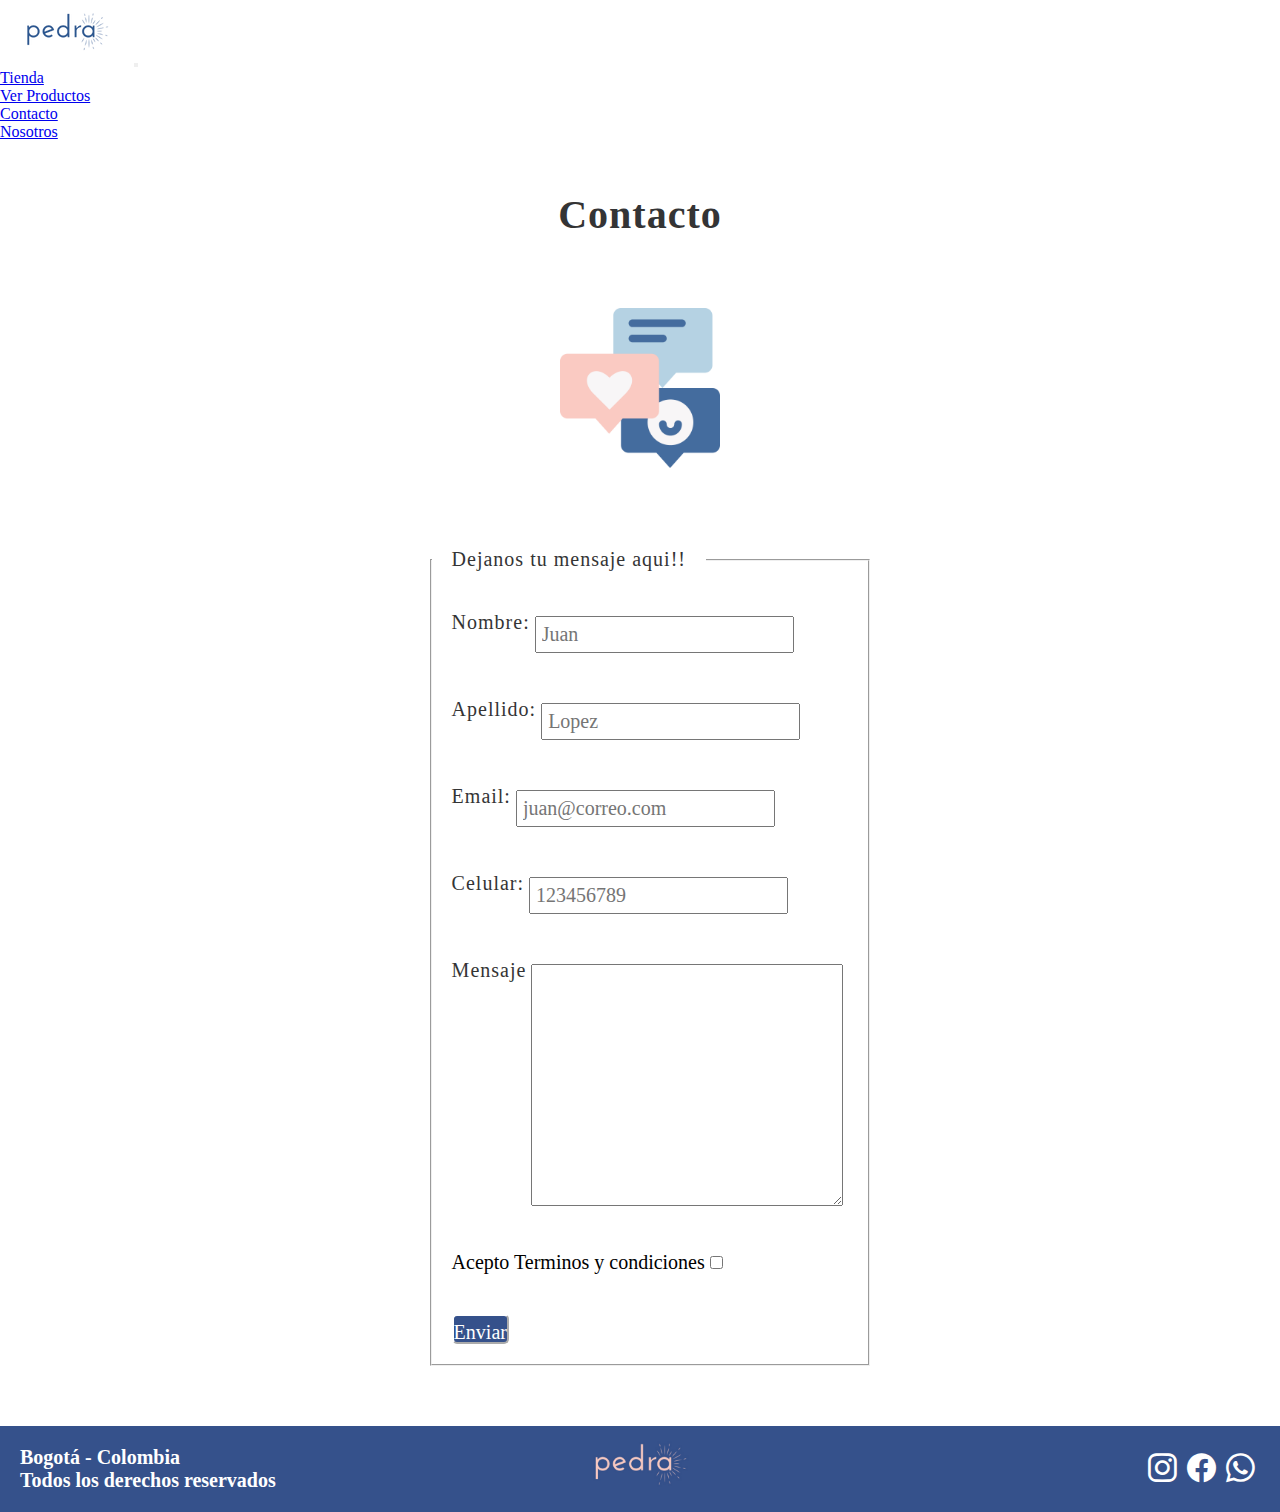
<file: paginas/contacto.html>
<!DOCTYPE html>
<html lang="es">
<head>
    <meta charset="UTF-8">
    <meta http-equiv="X-UA-Compatible" content="IE=edge">
    <meta name="vieport" content="width=device-width, initial-scale=1.0">
    <!--SEO-->
    <meta name="description" content="Si tienes dudas o inquietudes, ponte en contacto con nosotros">
    <meta name="description" content="joyería, joyería bogota, joyas, anillos, anillos de compromiso, joyas de oro, joyas de plata">
        <!--bootstrap-->
        <link href="https://cdn.jsdelivr.net/npm/bootstrap@5.1.3/dist/css/bootstrap.min.css" 
        rel="stylesheet" integrity="sha384-1BmE4kWBq78iYhFldvKuhfTAU6auU8tT94WrHftjDbrCEXSU1oBoqyl2QvZ6jIW3" 
        crossorigin="anonymous"/>
        <link rel="stylesheet" href="https://cdn.jsdelivr.net/npm/bootstrap-icons@1.9.1/font/bootstrap-icons.css">
        <!--Favicon-->
    <link rel="shortcut icon" href="../images/logos/Original.png" type="imagen/x.icon">
    <!--Hoja de estilos de manera externa-->
    <link rel="stylesheet" href="../ccs/estilos.css">
    <title>Pedra | Contacto</title>
</head>

<body>

<div>
    <header>
        <nav class="navbar navbar-expand-lg navbar-light bg-light">
            <div class="container-fluid">
                <a class="navbar-brand" href="../index.html">
                    <img src="../images/logos/Logo Web.png" alt="logo" class="navbar-brand.logo"></a>
                <button class="navbar-toggler" 
                    type="button" 
                    data-bs-toggle="collapse" 
                    data-bs-target="#navbarSupportedContent" 
                    aria-controls="navbarSupportedContent" 
                    aria-expanded="false" 
                    aria-label="Toggle navigation">
                    <span class="navbar-toggler-icon"></span>
                </button>
                <div class="collapse navbar-collapse" id="navbarSupportedContent">
                    <ul class="navbar-nav me-auto mb-2 mb-lg-0">
                        <li class="nav-item dropdown"><a class="nav-link dropdown-toggle" 
                            href="/paginas/tienda.html" 
                            id="navbarDropdown" 
                            role="button" 
                            data-bs-toggle="dropdown" 
                            aria-expanded="false">Tienda
                            </a>
                    <ul class="dropdown-menu" aria-labelledby="navbarDropdown">
                        <li><a class="dropdown-item" href="../paginas/tienda.html">Ver Productos</a></li>
                    </ul>
                    </li>
                    <li class="nav-item">
                    <a class="nav-link" href="#">Contacto</a>
                    </li>
                    <li class="nav-item">
                    <a class="nav-link" href="../paginas/nosotros.html">Nosotros</a>
                    </li>
                        
                    </ul>
                </div>
            </div>
            </nav>    
    </header>
</div>

<main id="mainContacto">

    <section>
        <h1 class="fontTitulos">Contacto</h1>
    </section>

    <section class="paginaContacto">
        <section>
            <img class="imagenContacto" src="../assets/Iconos/Contacto.png" alt="Contacto">
        </section>
        <nav>

        <!--Formulario de contacto-->
            <form class="formularioContacto" action="procesar.php" name="contacto" method="post">
                <fieldset>

                    <legend class="fontParrafos">Dejanos tu mensaje aqui!!</legend>

                    <p>    
                    <label class="fontParrafos">Nombre:
                        <input type="text" name="nombre" placeholder="Juan" required class="textoFormulario">
                    </label>
                    </p>

                    <p>
                    <label class="fontParrafos">Apellido:
                        <input type="text" name="apellido" placeholder="Lopez" required class="textoFormulario">
                    </label>
                    </p>

                    <p>
                    <label class="fontParrafos">Email:
                        <input type="email" name="email" placeholder="juan@correo.com" required class="textoFormulario">
                    </label>
                    </p>

                    <p>
                    <label class="fontParrafos">Celular:
                        <input type="text" name="celular" placeholder="123456789" required class="textoFormulario">
                    </label>
                    </p>

                    <p>
                    <label class="fontParrafos">Mensaje 
                        <textarea name="" id="text" cols="30" rows="10" class="textoFormulario"></textarea>
                    </label>
                    </p>

                    <!--Botones-->
                    <p class="espacioChecbox">
                        <label>Acepto Terminos y condiciones
                        <input type="checkbox" name="T&C" value="Acepto">
                    </label>
                    </p>

                    <!--Botones de formulario-->
                    <p class="espacioButton">
                        <button class="button" type="submit">Enviar</button>
                    </p>

                </fieldset>

            </form>

            </nav>

</section>
</main>

<footer>
    <article class="textofooter">
        <h4>Bogotá - Colombia</h4>
        <h4>Todos los derechos reservados</h4>
    </article>

    <ul class="redesSociales">
        <i class="bi bi-instagram"> </i>
        <i class="bi bi-facebook"></i>
        <i class="bi bi-whatsapp"></i>
    </ul>

</footer>

<!--bootstrap-->
<script src="https://cdn.jsdelivr.net/npm/@popperjs/core@2.10.2/dist/umd/popper.min.js" 
integrity="sha384-7+zCNj/IqJ95wo16oMtfsKbZ9ccEh31eOz1HGyDuCQ6wgnyJNSYdrPa03rtR1zdB" 
crossorigin="anonymous"></script>
<script src="https://cdn.jsdelivr.net/npm/bootstrap@5.1.3/dist/js/bootstrap.min.js" 
integrity="sha384-QJHtvGhmr9XOIpI6YVutG+2QOK9T+ZnN4kzFN1RtK3zEFEIsxhlmWl5/YESvpZ13" 
crossorigin="anonymous"></script>

</body>

</html>
</file>
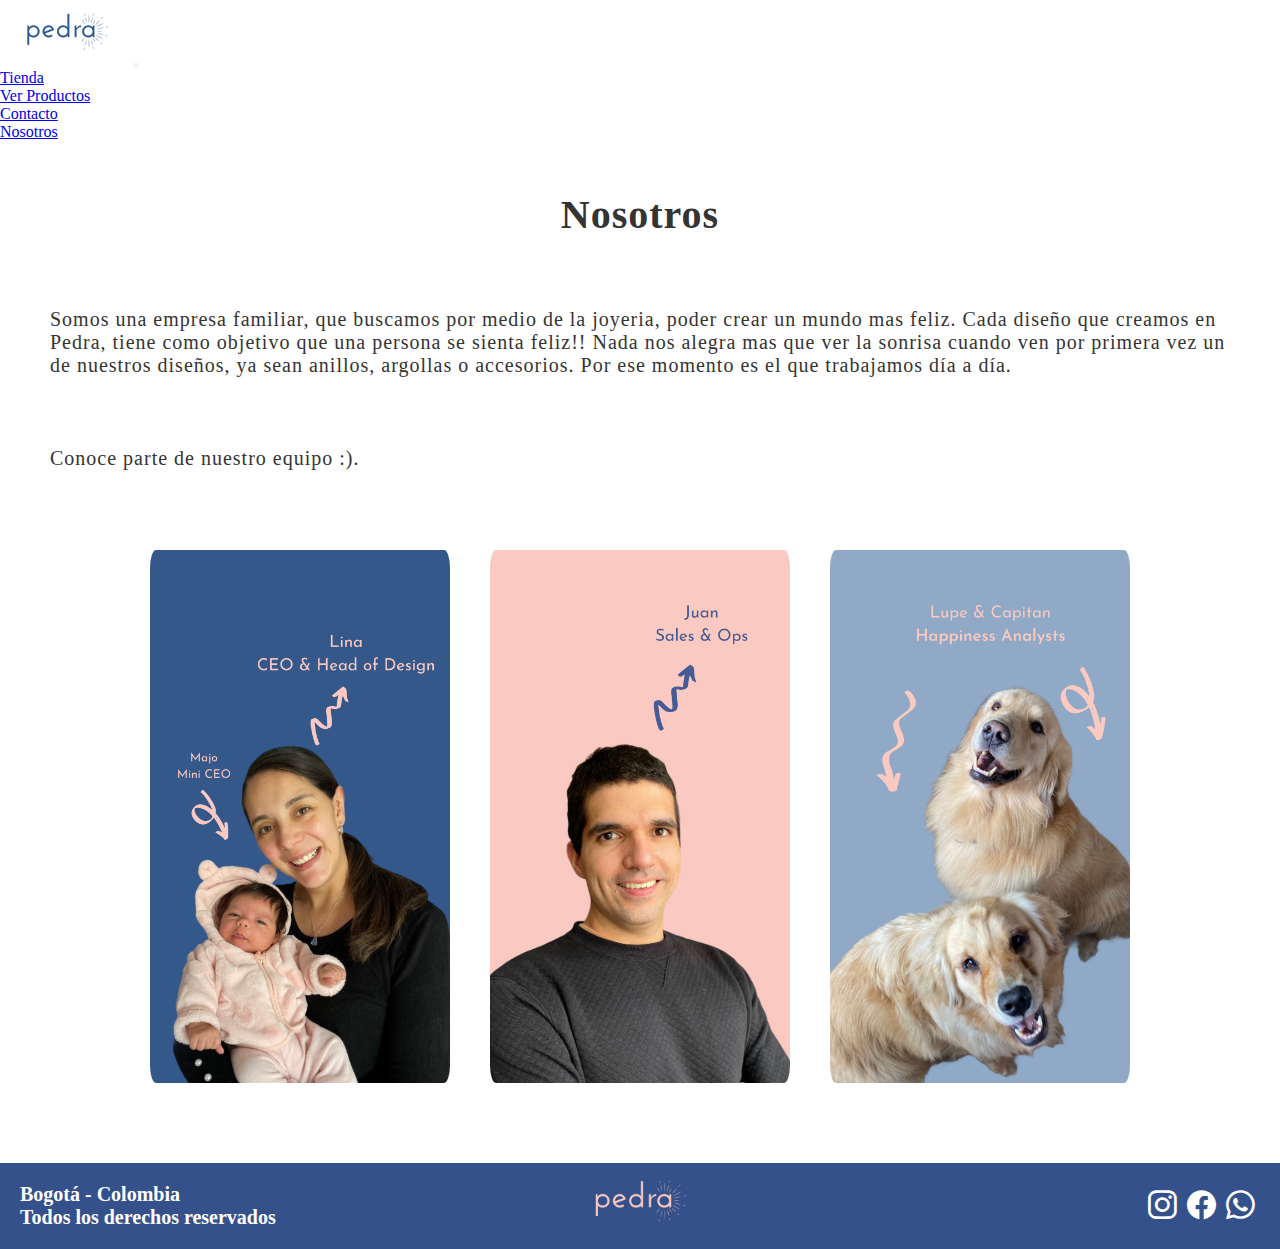
<file: paginas/nosotros.html>
<!DOCTYPE html>
<html lang="es">
<head>
    <meta charset="UTF-8">
    <meta http-equiv="X-UA-Compatible" content="IE=edge">
    <meta name="vieport" content="width=device-width, initial-scale=1.0">
    <!--SEO-->
    <meta name="description" content="Conoce un poco mas sobre nosotros">
    <meta name="description" content="joyeria, joyeria bogota, joyas, anillos, anillos de compromiso, joyas de oro, joyas de plata">
        <!--bootstrap-->
        <link href="https://cdn.jsdelivr.net/npm/bootstrap@5.1.3/dist/css/bootstrap.min.css" 
        rel="stylesheet" integrity="sha384-1BmE4kWBq78iYhFldvKuhfTAU6auU8tT94WrHftjDbrCEXSU1oBoqyl2QvZ6jIW3" 
        crossorigin="anonymous"/>
        <link rel="stylesheet" href="https://cdn.jsdelivr.net/npm/bootstrap-icons@1.9.1/font/bootstrap-icons.css">
        <!--Favicon-->
    <link rel="shortcut icon" href="../images/logos/Original.png" type="imagen/x.icon">
    <!--Hoja de estilos de manera externa-->
    <link rel="stylesheet" href="../ccs/estilos.css">
    <title>Pedra | Nosotros</title>
</head>

<body>

<div>
    <header>
        <nav class="navbar navbar-expand-lg navbar-light bg-light">
            <div class="container-fluid">
                <a class="navbar-brand" href="../index.html">
                    <img src="../images/logos/Logo Web.png" alt="logo" class="navbar-brand.logo"></a>
                    <button class="navbar-toggler" 
                    type="button" 
                    data-bs-toggle="collapse" 
                    data-bs-target="#navbarSupportedContent" 
                    aria-controls="navbarSupportedContent" 
                    aria-expanded="false" 
                    aria-label="Toggle navigation">
                    <span class="navbar-toggler-icon"></span>
                </button>
                <div class="collapse navbar-collapse" id="navbarSupportedContent">
                    <ul class="navbar-nav me-auto mb-2 mb-lg-0">
                        <li class="nav-item dropdown"><a class="nav-link dropdown-toggle" 
                            href="/paginas/tienda.html" 
                            id="navbarDropdown" 
                            role="button" 
                            data-bs-toggle="dropdown" 
                            aria-expanded="false">Tienda
                            </a>
                    <ul class="dropdown-menu" aria-labelledby="navbarDropdown">
                        <li><a class="dropdown-item" href="../paginas/tienda.html">Ver Productos</a></li>
                    </ul>
                    </li>
                    <li class="nav-item">
                    <a class="nav-link" href="../paginas/contacto.html">Contacto</a>
                    </li>
                    <li class="nav-item">
                    <a class="nav-link" href="#">Nosotros</a>
                    </li>
                        
                    </ul>
                </div>
            </div>
            </nav>    
    </header>
</div>

<main id="mainNosotros">
    
    <section>
        <h1 class="fontTitulos">Nosotros</h1>

        <article>
            <p class="textoNosotros">Somos una empresa familiar, que buscamos por medio de la joyeria, poder crear un mundo mas feliz. 
                Cada diseño que creamos en Pedra, tiene como objetivo que una persona se sienta feliz!! Nada nos alegra mas que ver la sonrisa cuando ven por primera vez un de nuestros diseños, 
                ya sean anillos, argollas o accesorios. Por ese momento es el que trabajamos día a día.</p>
            <p class="textoNosotros">Conoce parte de nuestro equipo :). </p>
        </article>


        <article class="fotosNosotros">
            <img class="fotoNosotros" src="../images/photos/Lina y Majo.png" alt="LinayMajo">
            <img class="fotoNosotros" src="../images/photos/Juan.png" alt="Juan">
            <img class="fotoNosotros" src="../images/photos/Capi y Lupe.png" alt="CapiLupe">
        </article>

    </section>

    </main>
    
    

    <footer>
        <article class="textofooter">
            <h4>Bogotá - Colombia</h4>
            <h4>Todos los derechos reservados</h4>
        </article>
    
        <ul class="redesSociales">
            <i class="bi bi-instagram"> </i>
            <i class="bi bi-facebook"></i>
            <i class="bi bi-whatsapp"></i>
        </ul>
    
    </footer>
    
    <!--bootstrap-->
    <script src="https://cdn.jsdelivr.net/npm/@popperjs/core@2.10.2/dist/umd/popper.min.js" 
    integrity="sha384-7+zCNj/IqJ95wo16oMtfsKbZ9ccEh31eOz1HGyDuCQ6wgnyJNSYdrPa03rtR1zdB" 
    crossorigin="anonymous"></script>
    <script src="https://cdn.jsdelivr.net/npm/bootstrap@5.1.3/dist/js/bootstrap.min.js" 
    integrity="sha384-QJHtvGhmr9XOIpI6YVutG+2QOK9T+ZnN4kzFN1RtK3zEFEIsxhlmWl5/YESvpZ13" 
    crossorigin="anonymous"></script>


</body>
</html>
</file>
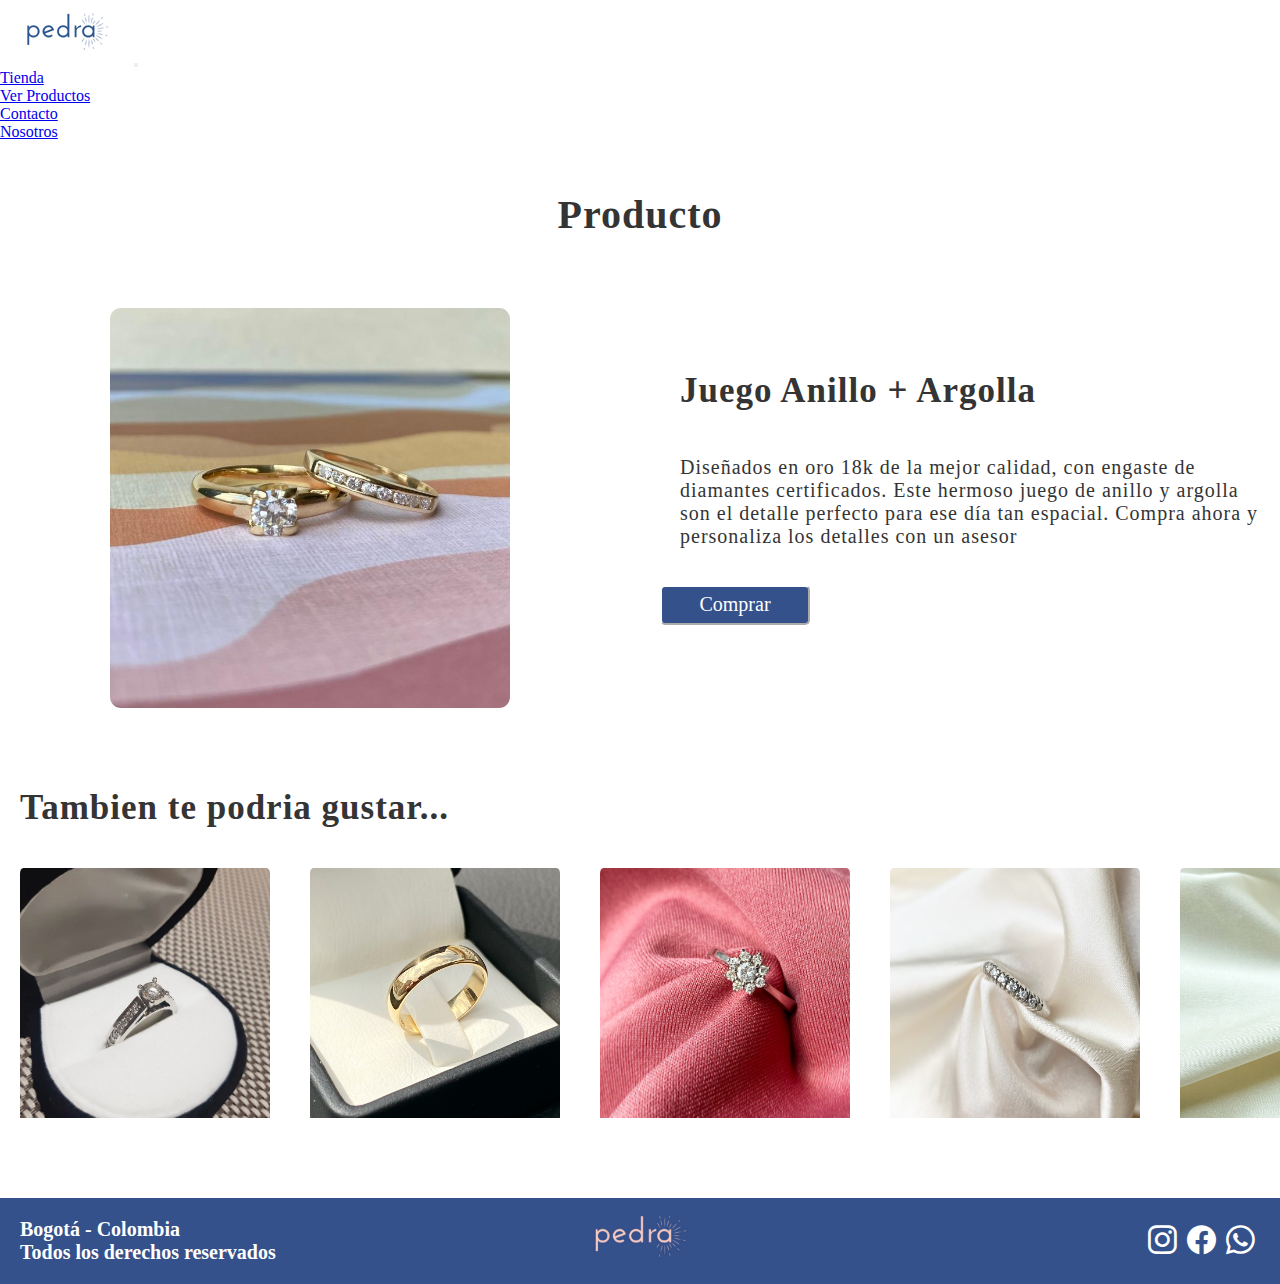
<file: paginas/producto.html>
<!DOCTYPE html>
<html lang="es">
<head>
    <meta charset="UTF-8">
    <meta http-equiv="X-UA-Compatible" content="IE=edge">
    <meta name="vieport" content="width=device-width, initial-scale=1.0">
    <!--SEO-->
    <meta name="description" content="Descubre este diseño que creamos para ti">
    <meta name="description" content="joyeria, joyeria bogota, joyas, anillos, anillos de compromiso, joyas de oro, joyas de plata">
        <!--bootstrap-->
        <link href="https://cdn.jsdelivr.net/npm/bootstrap@5.1.3/dist/css/bootstrap.min.css" 
        rel="stylesheet" integrity="sha384-1BmE4kWBq78iYhFldvKuhfTAU6auU8tT94WrHftjDbrCEXSU1oBoqyl2QvZ6jIW3" 
        crossorigin="anonymous"/>
        <link rel="stylesheet" href="https://cdn.jsdelivr.net/npm/bootstrap-icons@1.9.1/font/bootstrap-icons.css">
        <!--Favicon-->
    <link rel="shortcut icon" href="../images/logos/Original.png" type="imagen/x.icon">
    <!--Hoja de estilos de manera externa-->
    <link rel="stylesheet" href="../ccs/estilos.css">
    <title>Pedra | Producto</title>
</head>

<body>

<div>
    <header>
        <nav class="navbar navbar-expand-lg navbar-light bg-light">
            <div class="container-fluid">
                <a class="navbar-brand" href="../index.html">
                    <img src="../images/logos/Logo Web.png" alt="logo" class="navbar-brand.logo"></a>
                <button class="navbar-toggler" 
                    type="button" 
                    data-bs-toggle="collapse" 
                    data-bs-target="#navbarSupportedContent" 
                    aria-controls="navbarSupportedContent" 
                    aria-expanded="false" 
                    aria-label="Toggle navigation">
                    <span class="navbar-toggler-icon"></span>
                </button>
                <div class="collapse navbar-collapse" id="navbarSupportedContent">
                    <ul class="navbar-nav me-auto mb-2 mb-lg-0">
                        <li class="nav-item dropdown"><a class="nav-link dropdown-toggle" 
                            href="#" 
                            id="navbarDropdown" 
                            role="button" 
                            data-bs-toggle="dropdown" 
                            aria-expanded="false">Tienda
                            </a>
                    <ul class="dropdown-menu" aria-labelledby="navbarDropdown">
                        <li><a class="dropdown-item" href="../paginas/tienda.html">Ver Productos</a></li>
                    </ul>
                    </li>
                    <li class="nav-item">
                    <a class="nav-link" href="../paginas/contacto.html">Contacto</a>
                    </li>
                    <li class="nav-item">
                    <a class="nav-link" href="../paginas/nosotros.html">Nosotros</a>
                    </li>
                        
                    </ul>
                </div>
            </div>
            </nav>    
    </header>
</div>

<main>
    <section>
        <h1 class="fontTitulos">Producto</h1>
    </section>


<section id="mainProducto">
    <img class="fotoProducto"src="../images/photos/producto1.jpg" alt="">
<h3 class="fontSubtitulos">Juego Anillo + Argolla</h3>
<p class="fontParrafos">Diseñados en oro 18k de la mejor calidad, con engaste de diamantes certificados. Este hermoso juego de anillo y argolla son el detalle perfecto para ese día tan espacial. Compra ahora y personaliza los detalles con un asesor</p>
<form action="#"><input type="submit" value="Comprar" class="buttonComprar">
</section>

<section>
    <h3 class="fontSubtitulos">Tambien te podria gustar...</h3>
        <div class="tambienTePodriaGustar">
            <img class="productoRelacionado" src="../images/photos/producto5.JPG" alt="">
            <img class="productoRelacionado" src="../images/photos/producto2.JPG" alt="">
            <img class="productoRelacionado" src="../images/photos/producto7.JPG" alt="">
            <img class="productoRelacionado" src="../images/photos/producto9.JPG" alt="">
            <img class="productoRelacionado" src="../images/photos/producto3.JPG" alt="">
        </div>
</section>

</main>


<footer>
    <article class="textofooter">
        <h4>Bogotá - Colombia</h4>
        <h4>Todos los derechos reservados</h4>
    </article>

    <ul class="redesSociales">
        <i class="bi bi-instagram"> </i>
        <i class="bi bi-facebook"></i>
        <i class="bi bi-whatsapp"></i>
    </ul>

</footer>

<!--bootstrap-->
<script src="https://cdn.jsdelivr.net/npm/@popperjs/core@2.10.2/dist/umd/popper.min.js" 
integrity="sha384-7+zCNj/IqJ95wo16oMtfsKbZ9ccEh31eOz1HGyDuCQ6wgnyJNSYdrPa03rtR1zdB" 
crossorigin="anonymous"></script>
<script src="https://cdn.jsdelivr.net/npm/bootstrap@5.1.3/dist/js/bootstrap.min.js" 
integrity="sha384-QJHtvGhmr9XOIpI6YVutG+2QOK9T+ZnN4kzFN1RtK3zEFEIsxhlmWl5/YESvpZ13" 
crossorigin="anonymous"></script>

</body>
</html>
</file>
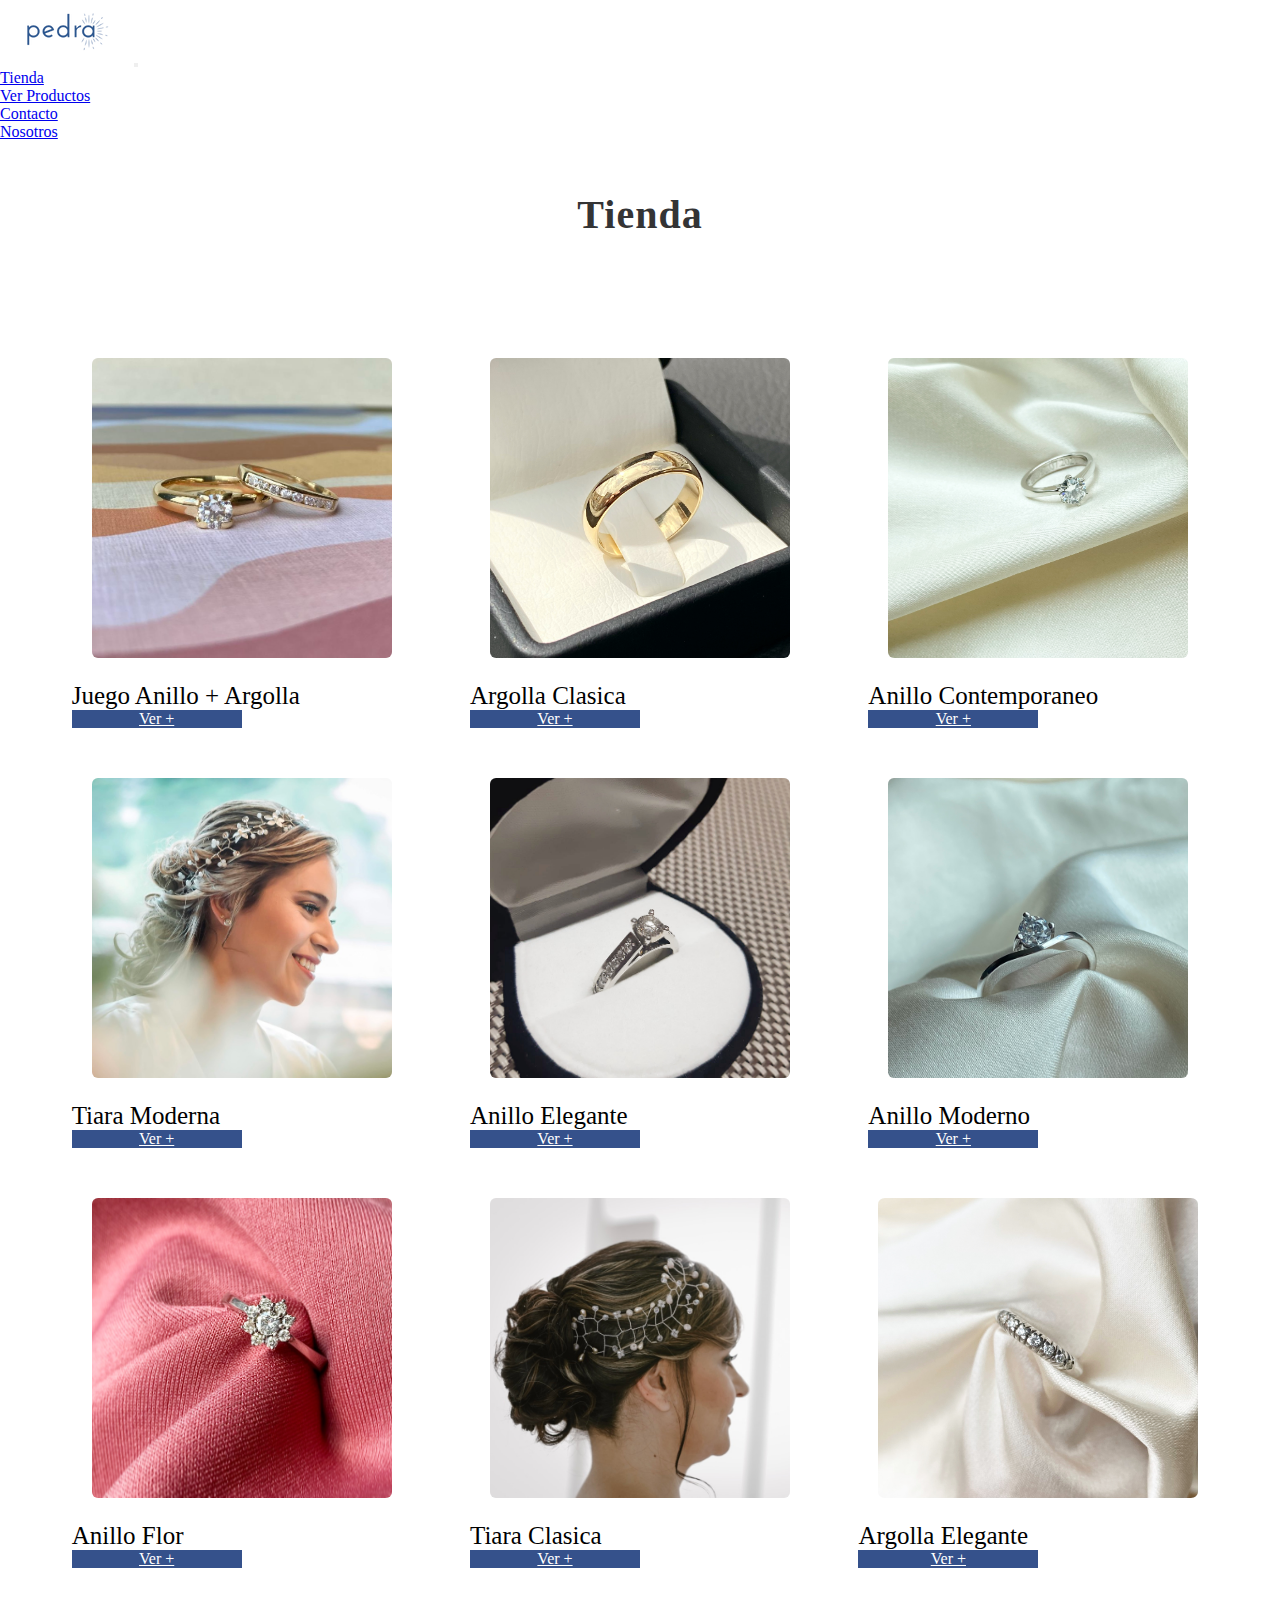
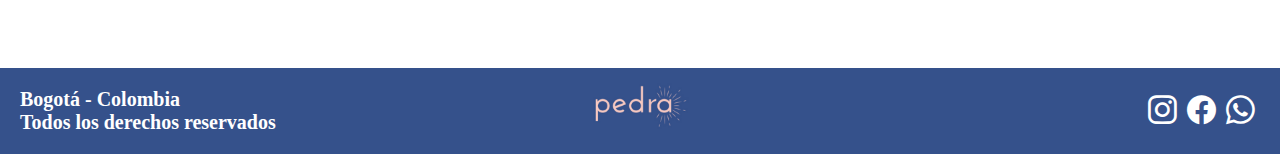
<file: paginas/tienda.html>
<!DOCTYPE html>
<html lang="es">
<head>
    <meta charset="UTF-8">
    <meta http-equiv="X-UA-Compatible" content="IE=edge">
    <meta name="vieport" content="width=device-width, initial-scale=1.0">
    <!--SEO-->
    <meta name="description" content="Descubre nuestra tienda online con los mejores diseños">
    <meta name="description" content="joyeria, joyeria bogota, joyas, anillos, anillos de compromiso, joyas de oro, joyas de plata">
    <!--bootstrap-->
    <link href="https://cdn.jsdelivr.net/npm/bootstrap@5.1.3/dist/css/bootstrap.min.css" 
    rel="stylesheet" integrity="sha384-1BmE4kWBq78iYhFldvKuhfTAU6auU8tT94WrHftjDbrCEXSU1oBoqyl2QvZ6jIW3" 
    crossorigin="anonymous"/>
    <link rel="stylesheet" href="https://cdn.jsdelivr.net/npm/bootstrap-icons@1.9.1/font/bootstrap-icons.css">
    <!--Favicon-->
    <link rel="shortcut icon" href="../images/logos/Original.png" type="imagen/x.icon">
    <!--Hoja de estilos de manera externa-->
    <link rel="stylesheet" href="../ccs/estilos.css">
    <title>Pedra | Tienda</title>
</head>

<body>

    <div>
        <header>
            <nav class="navbar navbar-expand-lg navbar-light bg-light">
                <div class="container-fluid">
                    <a class="navbar-brand" href="../index.html">
                        <img src="../images/logos/Logo Web.png" alt="logo" class="navbar-brand.logo"></a>
                    <button class="navbar-toggler" 
                        type="button" 
                        data-bs-toggle="collapse" 
                        data-bs-target="#navbarSupportedContent" 
                        aria-controls="navbarSupportedContent" 
                        aria-expanded="false" 
                        aria-label="Toggle navigation">
                        <span class="navbar-toggler-icon"></span>
                    </button>
                    <div class="collapse navbar-collapse" id="navbarSupportedContent">
                        <ul class="navbar-nav me-auto mb-2 mb-lg-0">
                            <li class="nav-item dropdown"><a class="nav-link dropdown-toggle" 
                                href="#" 
                                id="navbarDropdown" 
                                role="button" 
                                data-bs-toggle="dropdown" 
                                aria-expanded="false">Tienda
                                </a>
                        <ul class="dropdown-menu" aria-labelledby="navbarDropdown">
                            <li><a class="dropdown-item" href="#">Ver Productos</a></li>
                        </ul>
                        </li>
                        <li class="nav-item">
                        <a class="nav-link" href="../paginas/contacto.html">Contacto</a>
                        </li>
                        <li class="nav-item">
                        <a class="nav-link" href="../paginas/nosotros.html">Nosotros</a>
                        </li>
                            
                        </ul>
                    </div>
                </div>
                </nav>    
        </header>
    </div>



<main class="mainTienda">
        <h1 class="fontTitulos">Tienda</h1>
        <section class="catalogoTienda">
            <div>
                <img class="fotoProductoVistaPrevia" src="../images/photos/producto1.jpg" alt=""></img>
                <p class="tituloProductoTienda">Juego Anillo + Argolla</p>
                <a class="btn boton_tienda mx-auto" href="../paginas/producto.html" role="button">Ver +</a>
            </div>
            <div>
                <img class="fotoProductoVistaPrevia" src="../images/photos/producto2.JPG" alt=""></img>
                <p class="tituloProductoTienda">Argolla Clasica</p>
                <a class="btn boton_tienda mx-auto" href="../paginas/Producto.html" role="button">Ver +</a>
            </div>
            <div>
                <img class="fotoProductoVistaPrevia" src="../images/photos/producto3.JPG" alt=""></img>
                <p class="tituloProductoTienda">Anillo Contemporaneo</p>
                <a class="btn boton_tienda mx-auto" href="../paginas/Producto.html" role="button">Ver +</a>
            </div>
            <div>
                <img class="fotoProductoVistaPrevia" src="../images/photos/producto4.jpg" alt=""></img>
                <p class="tituloProductoTienda">Tiara Moderna</p>
                <a class="btn boton_tienda mx-auto" href="../paginas/Producto.html" role="button">Ver +</a>
            </div>
            <div>
                <img class="fotoProductoVistaPrevia" src="../images/photos/producto5.JPG" alt=""></img>
                <p class="tituloProductoTienda">Anillo Elegante</p>
                <a class="btn boton_tienda mx-auto" href="../paginas/Producto.html" role="button">Ver +</a>
            </div>
            <div>
                <img class="fotoProductoVistaPrevia" src="../images/photos/producto6.jpg" alt=""> </img>
                <p class="tituloProductoTienda">Anillo Moderno</p>
                <a class="btn boton_tienda mx-auto" href="../paginas/Producto.html" role="button">Ver +</a>
            </div>
            <div>
                <img class="fotoProductoVistaPrevia" src="../images/photos/producto7.JPG" alt=""> </img>
                <p class="tituloProductoTienda">Anillo Flor</p>
                <a class="btn boton_tienda mx-auto" href="../paginas/Producto.html" role="button">Ver +</a>
            </div>
            <div>
                <img class="fotoProductoVistaPrevia" src="../images/photos/producto8.jpg" alt=""> </img>
                <p class="tituloProductoTienda">Tiara Clasica</p>
                <a class="btn boton_tienda mx-auto" href="../paginas/Producto.html" role="button">Ver +</a>
            </div>
            <div>
                <img class="fotoProductoVistaPrevia" src="../images/photos/producto9.JPG" alt=""> </img>
                <p class="tituloProductoTienda">Argolla Elegante</p>
                <a class="btn boton_tienda mx-auto" href="../paginas/Producto.html" role="button">Ver +</a>
            </div>
        </section>


</main>


<footer>
    <article class="textofooter">
        <h4>Bogotá - Colombia</h4>
        <h4>Todos los derechos reservados</h4>
    </article>

    <ul class="redesSociales">
        <i class="bi bi-instagram"></i>
        <i class="bi bi-facebook"></i>
        <i class="bi bi-whatsapp"></i>
    </ul>

</footer>

<!--bootstrap-->
<script src="https://cdn.jsdelivr.net/npm/@popperjs/core@2.10.2/dist/umd/popper.min.js" 
integrity="sha384-7+zCNj/IqJ95wo16oMtfsKbZ9ccEh31eOz1HGyDuCQ6wgnyJNSYdrPa03rtR1zdB" 
crossorigin="anonymous"></script>
<script src="https://cdn.jsdelivr.net/npm/bootstrap@5.1.3/dist/js/bootstrap.min.js" 
integrity="sha384-QJHtvGhmr9XOIpI6YVutG+2QOK9T+ZnN4kzFN1RtK3zEFEIsxhlmWl5/YESvpZ13" 
crossorigin="anonymous"></script>

</body>
</html>
</file>
<file: ccs/estilos.css>
body {
    background-color: #ffffff;
}

/*Fonts*/
@import url('https://fonts.googleapis.com/css2?family=Josefin+Sans:wght@300&display=swap');

html {
    font-family: 'Josefin Sans', sans-serif;
    
}
/*Selector universal*/
*{
    margin: 0%;
    padding: 0%;
}

/*Font para la pagína*/
html{
    font-family: "Josefin";

}


.navbar-brand{
    padding: 10px;
    margin: 10px;
}


.navbar-expand-lg .navbar-nav {
    justify-content: flex-end;
    flex-grow: inherit;
    justify-content: space-evenly

}


.banner{
    width: auto;
    height: auto;
    background-size: 100% 100%;
    display: flex; flex-direction: column;
    justify-content: center;

}


.categoriasIndex{
margin-bottom: 50px;
padding: 50px 50px;


}
.tiendaIndex{
    display: flex; 
    flex-direction: row;
    justify-content: center;
}

.indexinferior{
    padding: 10px;
    margin: 10px;
}

.btn boton_tienda mx-auto{
    margin-bottom: 15px;
}

.btn boton_index mx-auto{
    display: flex;
    justify-content: center;
    
}


.textoindexinferior{
display: flex;
justify-content: center;
text-align: center;
align-items: center;
padding: 10px;
margin-bottom: 10px;
}


.fotoindexinferior{
    display: flex;
    margin-left: auto;
    margin-right: auto;
    padding: 25px;
    border-radius: 5%;
}

.fontTitulos{
    font-style: bold;
    font-size: 40px;
    letter-spacing: 1px;
    padding: 20px 20px;
    margin: 30px 20px;
    color: #343435;
    display: flex;
    justify-content: center


}

.fontSubtitulos{
    font-style: normal;
    font-size: 35px;
    letter-spacing: 1px;
    padding: 20px 20px;
    color: #343435;
    display: flex;
    justify-content: center;

    
}


.fontParrafos{
    font-style: normal;
    font-size: 20px;
    letter-spacing: 1px;
    padding: 20px 20px;
    color:#343435;
    display: flex;
    justify-content: center;

    
}


.imagenCategorias{
    max-width: 300px;
    width: 100%;
    margin: 10px;
    padding: 10px;
    border-radius: 5%;
}

.button{
    max-width: 200px;
    height: 30px;
    width: 100%;
    color: #ffffff;
    font-family: "Josefin";
    font-size: 20px;
    padding-top: 5px;
    padding-bottom: 5px;
    background-color: #35518b;
    border-radius: 5px;
    border-color: #ffffff;
    margin:auto;
    text-align: center;
    display: flex;
    justify-content: center;    
}



.btn{
    background-color: #35518b;
    color:#ffffff; 
    width: 20%;
    display: flex;
    justify-content: center;
    align-items: center;
    

}

.boton_tienda{
    display: flex;
    justify-content: center;
    width: 50%;
}

.catalogoTienda{
    display: grid;
    grid-template-columns: repeat(3, 1fr);
    grid-template-rows: repeat(3, 1fr);
    column-gap: 15px;
    row-gap: 30px;
    justify-items: center;
    align-content: center;
    justify-content: center;
    margin-bottom: 50px;
    padding: 50px;
    text-align: center;
}





.espacioFotoProducto{
    display: flex;
    justify-content: center;
    align-items: center;
    text-align: center;
}

.fotoProductoVistaPrevia{
    max-width: 300;
    max-height: 300px;
    margin: 10px;
    padding: 10px;
    border-radius: 5%;

}

.tituloProductoTienda{
    font-size: 25px;
    text-align: center;
}

.buttonDetalles{
    max-width: 200px;
    height: 30px;
    width: 100%;
    color: #ffffff;
    font-family: "Josefin";
    font-size: 20px;
    padding-top: 5px;
    padding-bottom: 5px;
    background-color: #35518b;
    border-radius: 5px;
    border-color: #ffffff;
    margin:auto;
    margin-top: 20px;
    text-align: center;
    display: flex;
    justify-content: center;  
}

.diseñoPersonalizado{
    padding-bottom: 40px;
    display: flex;
    align-items: center;
    justify-content: center;
}

#mainProducto{
display: grid;
grid-template-areas:
"img h3"
"img p"
"img form";
grid-template-rows: repeat(3, 1fr);
grid-template-columns: repeat(2, 1fr);
grid-row-gap: 5px;
grid-column-gap: 40px;
padding-bottom: 40px;
justify-content: stretch;
align-content: center;
}

img{
    grid-area: img;
justify-self: center;
}

h3{
    grid-area: h3;
    align-self: end;
    justify-self: start;
}

p{
    grid-area: p;
    justify-self: start;
    align-self: start;

}

form{
    grid-area: form;
    justify-self: start;
    align-self: start;

}


.fotoProducto{
    max-width: 400;
    max-height: 400px;
    margin: 10px;
    padding: 10px;
    border-radius: 5%;

}

.buttonComprar{
    height: 40px;
    width: 150px;
    color: #ffffff;
    font-family: "Josefin";
    font-size: 20px;
    padding-top: 5px;
    padding-bottom: 5px;
    background-color: #35518b;
    border-radius: 5px;
    border-color: #ffffff;
    margin:auto;
    text-align: center;

}

.tambienTePodriaGustar{
    width: 100%;
    display: flex;
    flex-direction: row;
    justify-content: space-around;
}

.productoRelacionado{
    width: 250px;
    height: 250px;
    margin: 10px;
    padding: 10px;
    padding-bottom: 50px;
    border-radius: 5%;
}

.nosotrosIndex{
background-image: url(/images/photos/nosotrosIndex.png);
width: 100%;
height: 450px;
background-size: cover;
background-position: center;
display: flex;
justify-content: center;
flex-direction: row;
align-items: center;
background-attachment: fixed;

}

.textoNosotrosIndex{
    font-family: "Josefin";
    color:#ffffff;
    font-size: 30px;
    font-weight: bolder;
    font-style: none;

    
}

#mainNosotros{
    padding-bottom: 30px;
}

.textoNosotros{
    font-style: normal;
    font-size: 20px;
    letter-spacing: 1px;
    padding: 20px 20px;
    margin: 30px 30px;
    color:#343435;
    display: flex;
    justify-content: center;

}


.fotosNosotros{
    padding: 10px;
    display: flex;
    justify-content: center;

}

.fotoNosotros{
    max-width: 300px;
    width: 100%;
    margin: 10px;
    padding: 10px;
    border-radius: 5%;


}

#mainContacto{
    padding-bottom: 30px;
}

.paginaContacto{
    display: flex;
    flex-direction: column;
align-items: center;
}

.textoFormulario{
    max-width: 300px;
    font-family: "Josefin";
    font-size: 20px;
    padding: 5px 5px;
    margin: 5px;
    display: flex; flex-direction: row;
    justify-content: center;

}

.formularioContacto{
    width: 100%;
    font-size: 20px;
    padding: 10px;
    display: flex; 
    flex-direction: row;
    justify-content: center;

}

.imagenContacto{
    max-width: 500px;
    height: 200px;
    padding: auto;
    padding-bottom: 30px;
    margin: auto;
    display: flex;
    flex-direction: row;

}


.buttonFormulario{
    padding: 20px 20px;
}

.espacioChecbox{
    padding: 20px;
    display: flex;
    justify-content: space-evenly;
    flex-direction: row;
    align-items: center;
}
.espacioButton{
padding: 20px;
}

footer{
    width:auto;
    height: auto;
    background-color: #35518b;
    color:#ffffff;
    padding-top: 20px;
    padding-left: 20px;
    padding-right: 20px;
    padding-bottom: 20px;
    margin-left: auto;
    margin-top: 20px;
    background-image: url(../assets/footer/Footer_Image2.png);
    background-size: cover;
    background-position: center;
    display: flex;
    align-items: center;


}

.redesSociales{
    width: 100%;
    display: flex;
    flex-grow: inherit;
    justify-content: end;
}

.textofooter{
max-width: 50%;
font-size: 20px;
font-style: bold;
justify-content: start;
flex-direction: column;
width: 100%;

}

.bi{
    padding: 5px;
    font-size: 1.8rem;
}

/**Media Query**/

@media only screen and (max-width: 768px) {
    .navBar{
    font-size: 60%;
    }
    }

@media only screen and (max-width: 572px) {
    .navBar{
    font-size: 55%;
    }
    }

    @media only screen and (max-width: 1024px) {
        .tiendaIndex{
            width: 100%;
            padding: 5px 5px;
            display: grid;
    
        
        }
        }


@media only screen and (max-width: 768px) {
    .fontTitulos{
        text-align: center;
    }
    }


@media only screen and (max-width: 768px) {
    .textoNosotrosIndex{
        text-align: center;
    }
    }



@media only screen and (max-width: 576px) {
    .fotosNosotros{
        padding: 5px 5px;
        display: grid;
        margin: 20px;
        grid-template-columns: auto;
        grid-template-rows: repeat(3, 1fr);
        grid-template-areas: 
        "img"
        "img"
        "img"
        ;
    }
}

@media only screen and (max-width: 1024px) {
    .catalogoTienda{
        width: 100%;
        padding: 5px;
        display: grid;
        grid-template-columns: repeat(2, auto);
        
    }
    }

    @media only screen and (max-width: 768px) {
        .catalogoTienda{
            width: 100%;
            padding: 5px;
            display: grid;
            grid-template-columns: repeat(1, auto);
            
        }
        }


@media only screen and (max-width: 1024px) {
    #mainProducto{
        width: 100%;
        display: grid;
        text-align: center;
        justify-content: center;
        align-items: center;
        grid-template-columns: 100%;
        grid-template-rows: repeat(4, auto);
        grid-template-areas: 
        "img"
        "h3"
        "p"
        "form"
    ;
    }
    }

@media only screen and (max-width: 1024px) {
    .fontSubtitulos{
    text-align: center;
    display: flex
    
}
    }

@media only screen and (max-width: 768px) {
    .fontSubtitulos{
    text-align: center;
    display: flex
    
}
    }


    @media only screen and (max-width: 1024px) {
        .tambienTePodriaGustar{
            width: 100%;
            display: grid;
            
        }
        }

        @media only screen and (max-width: 572px) {
            .tambienTePodriaGustar{
                width: 100%;
                display: grid;
                justify-content: center;
                align-items: center;
                grid-template-columns: 100%;
                grid-template-rows: repeat(4, auto);
                grid-template-areas: 
                "img"
                "img"
                "img"
                "img"
                "img"
                
            }
            }
</file>
